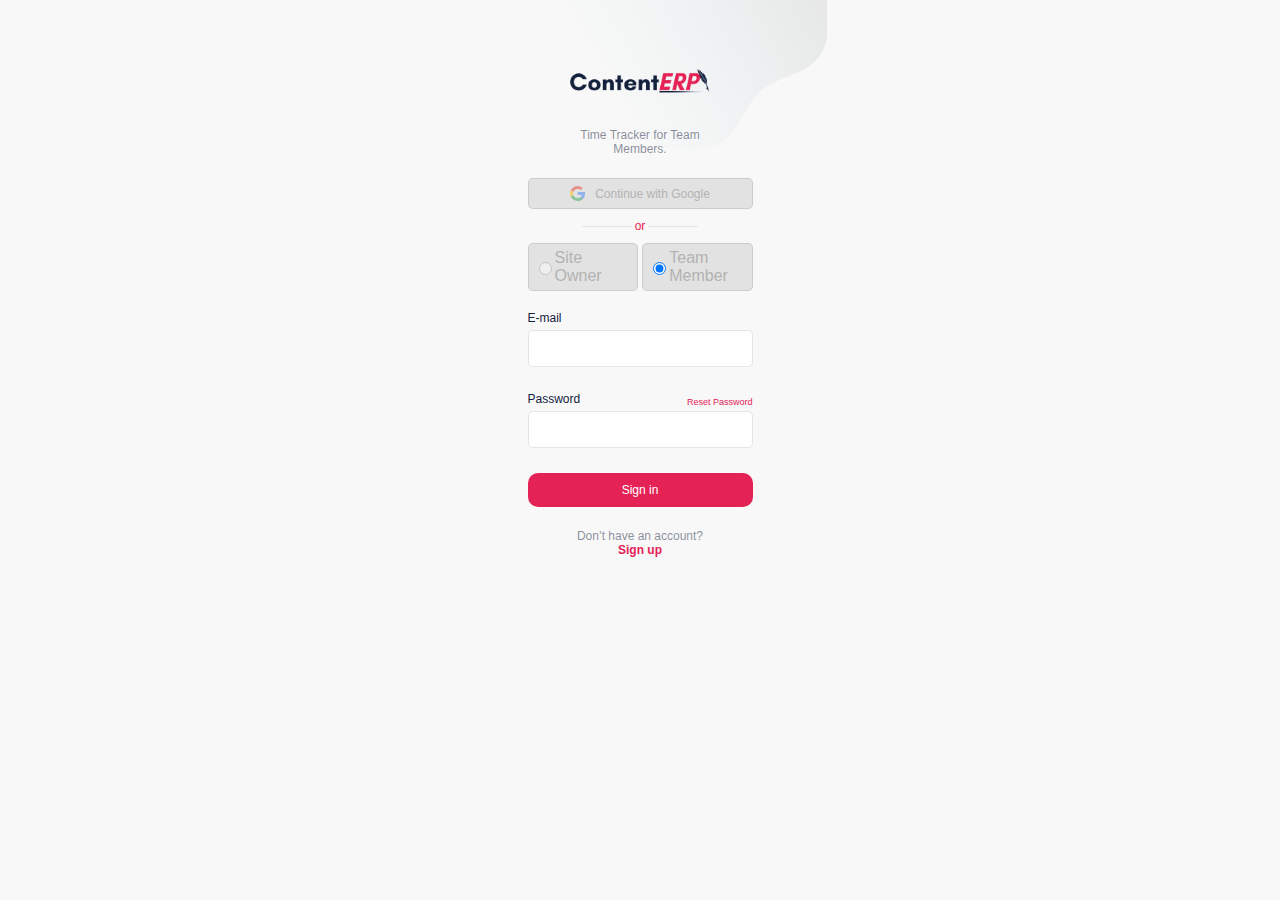
<file: index.html>
<!DOCTYPE html>
<html lang="en">
<head>
    <meta charset="UTF-8">
    <meta name="viewport" content="width=device-width, user-scalable=no, initial-scale=1.0, maximum-scale=1.0, minimum-scale=1.0">
    <meta http-equiv="X-UA-Compatible" content="ie=edge">
    <link rel="stylesheet" href="styles/login.css">
</head>
<body id="ce-extension">
<main class="ce-login">
    <header class="ce-login__header">
        <div class="ce-login__content">
            <div>
                <img alt="logo" width="140px" src="images/contenterp-app-logo.png">
            </div>
            <h3 class="ce-login__title">Time Tracker for Team Members.</h3>
        </div>
    </header>

    <div class="ce-login__content" id="main">
        <button class="ce-login__btn--google">
            <img class="ce-login__btn-icon" alt="Google icon" src="images/google-icon.svg">
            Continue with Google
        </button>
        <div class="ce-login__or">
            <span class="ce-login__line ce-login__line--left"></span>
            <span class="ce-login__or-word">or</span>
            <span class="ce-login__line ce-login__line--right"></span>
        </div>

        <div class="ce-login__account">
            <label class="ce-login__type">
                <input type="radio" name="userType" value="owner" required disabled> Site Owner
            </label>
            <label class="ce-login__type">
                <input type="radio" name="userType" value="writer" checked> Team Member
            </label>
        </div>

        <form id="loginForm" class="ce-login__form">
            <div class="ce-login__field">
                <label class="ce-login__label" for="email">E-mail</label>
                <input id="email" class="ce-login__input" type="email">
            </div>
            <div class="ce-login__field">
                <div>
                    <div class="ce-login__title">
                        <label class="ce-login__label" for="password">Password</label>
                        <span class="ce-login__reset">Reset Password</span>
                    </div>
                    <input id="password" class="ce-login__input" type="password">
                </div>
            </div>
            <button class="ce-login__btn--signin">Sign in</button>
        </form>
        <p class="ce-login__text">Don’t have an account?<span class="ce-login__signup">Sign up</span></p>
    </div>

    <div class="ce-login__choose-org" style="display: none;">
        <h4 class="ce-login__choose-org__title">Choose an org to log into</h4>
    </div>
</main>
<script src="scripts/login.js" type="module"></script>
</body>
</html>
</file>
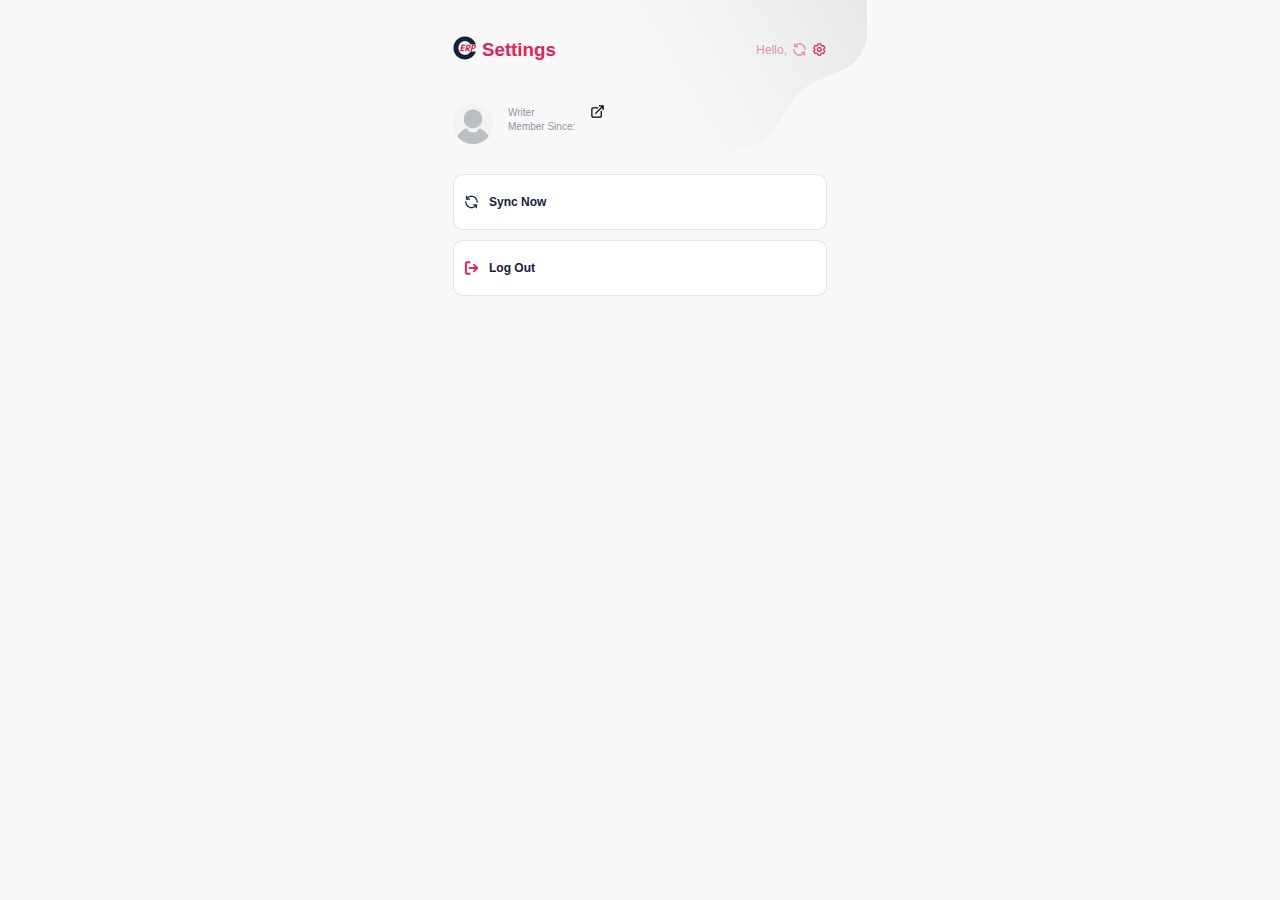
<file: settings.html>
<!DOCTYPE html>
<html lang="en">
<head>
    <meta charset="UTF-8">
    <meta content="width=device-width, user-scalable=no, initial-scale=1.0, maximum-scale=1.0, minimum-scale=1.0"
          name="viewport">
    <meta content="ie=edge" http-equiv="X-UA-Compatible">
    <link href="styles/global.css" rel="stylesheet">
    <link href="styles/settings.css" rel="stylesheet">
</head>
<body id="ce-extension">
<main class="ce-settings">
    <header class="ce-settings__header">
        <div class="ce-timetracking__page-heading">
            <a href="timetracking.html">
                <img id="cerp-icon" class="ce-timetracking__heading-icon" alt="app icon" src="images/icons/cerp-icon.png">
            </a>
            <h3 class="ce-timetracking__heading-title">Settings</h3>
        </div>
        <nav class="ce-timetracking__user-info">
            <h2 id="userName" class="ce-timetracking__username">Guest User</h2>
            <span class="ce-timetracking__link">
                <img id="sync-icon" alt="sync icon" src="images/icons/sync.svg">
            </span>
            <a href="./settings.html" class="ce-timetracking__link">
                <img alt="settings icon" src="images/icons/settings.svg">
            </a>
        </nav>
    </header>
    <section class="ce-settings__section">
        <div class="ce-settings__user-details">
            <img id="user-profile-picture" alt="" src="images/user-profile-picture.jpg">
            <div class="ce-user-details">
                <h2 class="ce-user-details__name"></h2>
                <span class="ce-user-details__role">Writer</span>
                <span class="ce-user-details__info" style="display: none;"></span>
                <span class="ce-user-details__member-since">Member Since:</span>
            </div>
            <a href="https://app.contenterp.com/" target="_blank">
                <img alt="" class="ce-user-details__link-icon" src="images/icons/external-link.svg">
            </a>
        </div>
    </section>
    <section class="ce-settings__section">
        <div id="sync" class="ce-settings__item">
            <div class="ce-settings__item--content">
                <img alt="" class="ce-settings__item--icon"
                     src="images/icons/settings-sync.svg">
                <h2 class="ce-settings__item--heading">Sync Now</h2>
            </div>
            <p id="last-synced" class="ce-settings__sync--info"></p>
        </div>
        <div class="ce-settings__item" id="logout">
            <div class="ce-settings__item--content">
                <img alt="" class="ce-settings__item--icon"
                     src="images/icons/logout.svg">
                <h2 class="ce-settings__item--heading">Log Out</h2>
            </div>
        </div>
    </section>
</main>
<script src="scripts/settings.js" type="module"></script>
</body>
</html>
</file>
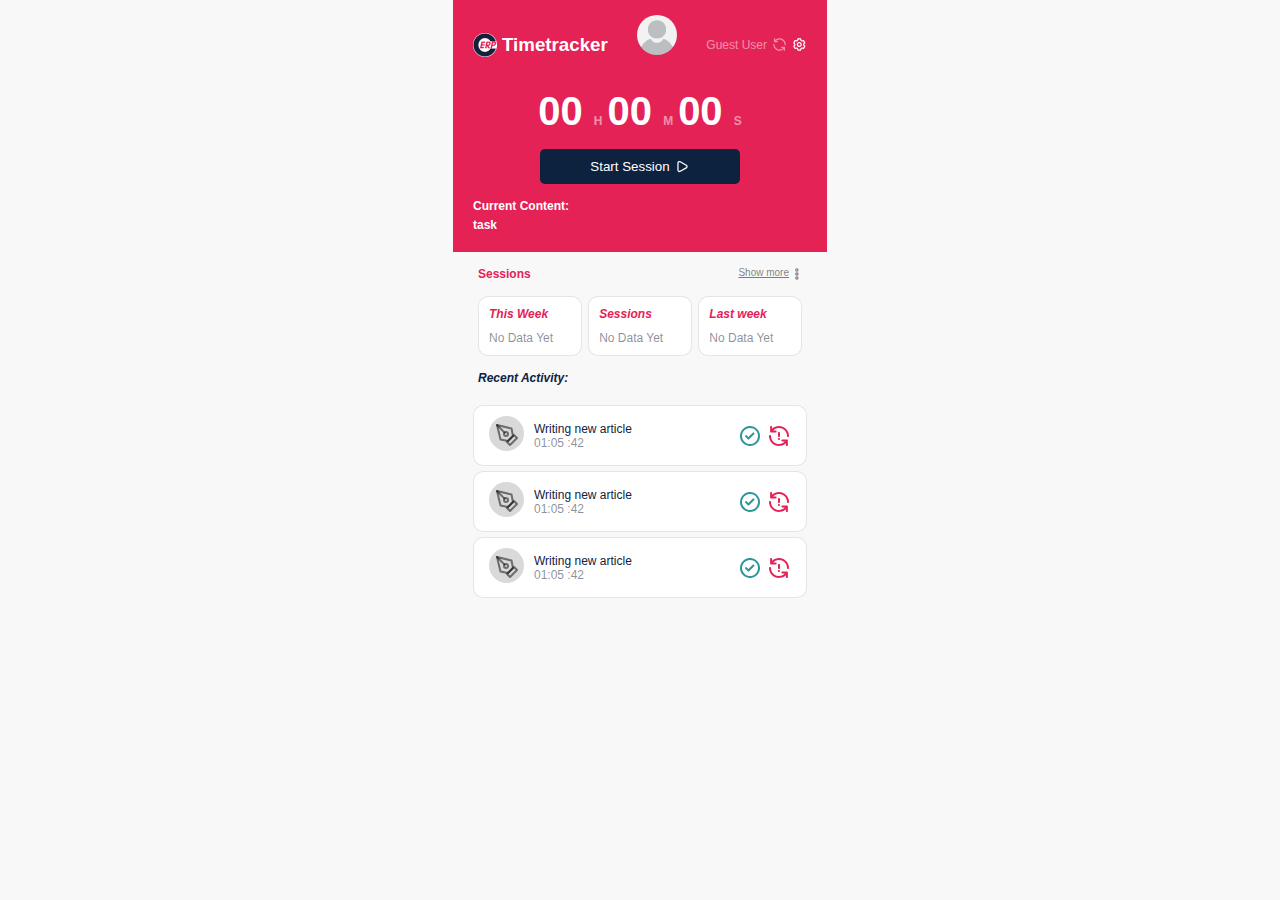
<file: timetracking.html>
<!DOCTYPE html>
<html lang="en">

<head>
    <meta charset="UTF-8">
    <meta content="width=device-width, user-scalable=no, initial-scale=1.0, maximum-scale=1.0, minimum-scale=1.0"
        name="viewport">
    <meta content="ie=edge" http-equiv="X-UA-Compatible">
    <link href="styles/global.css" rel="stylesheet">
    <link href="styles/timetracking.css" rel="stylesheet">
</head>

<body id="ce-extension">
    <main class="ce-timetracking">
        <header class="ce-timetracking__header">
            <div class="ce-timetracking__content">
                <div class="ce-timetracking__page-heading">
                    <img id="cerp-icon" class="ce-timetracking__heading-icon" alt="app icon" src="images/icons/cerp-icon.png">
                    <h3 class="ce-timetracking__heading-title">Timetracker</h3>
                </div>
                <div class="ce-timetracking__user-image">
                    <img id="user-profile-picture" class="ce-timetracking__user-profile-picture" alt="app icon" src="images/user-profile-picture.jpg">
                </div>
                <nav class="ce-timetracking__user-info">
                    <h2 id="userName" class="ce-timetracking__username">Guest User</h2>
                    <a href="javascript:void(0)" class="ce-timetracking__link">
                        <img id="sync-icon" alt="sync icon" src="images/icons/sync-white.svg">
                    </a>
                    <a href="settings.html" class="ce-timetracking__link">
                        <img alt="settings icon" src="images/icons/settings-white.svg">
                    </a>
                </nav>
            </div>
            <div class="ce-timetracking-timer">
                <div class="ce-timetracking-time">
                    <div class="ce-timer__segment">
                        <time class="ce-timer__digit" datetime="00:00:00" id="hours">
                            00
                        </time>
                        H
                    </div>
                    <div class="ce-timer__segment">
                        <time class="ce-timer__digit" datetime="00:00:00" id="minutes">00
                        </time>
                        M
                    </div>
                    <div class="ce-timer__segment">
                        <time class="ce-timer__digit" datetime="00:00:00" id="seconds">00
                        </time>
                        S
                    </div>
                </div>
                <div class="ce-task__actions">
                    <button class="ce-task__action" id="startTaskButton">
                        Start Session
                        <img alt="Start icon" class="ce-action__icon" src="images/icons/start-session.svg">
                    </button>
                    <button class="ce-task__action" id="pauseTaskButton">
                        <img alt="Start icon" class="ce-action__icon" src="images/icons/pause-session.svg">
                    </button>
                    <button class="ce-task__action" id="endTaskButton">
                        End Session
                        <img alt="End icon" class="ce-action__icon" src="images/icons/end-session.svg">
                    </button>
                </div>
                <div class="ce-timetracking__tasks">
                    <article class="ce-tasks__task">
                        <h5 class="ce-task__title" id="currentTask">
                            <span class="ce-task__title--main">Current Content:</span>
                            <span class="ce-task__title--task">task</span>
                        </h5>
                    </article>
                </div>
            </div>
        </header>
        <div class="ce-timetracking__sessions">
            <header class="ce-timetracking__sessions--title">
                <h4 class="ce-timetracking__sessions--heading">Sessions</h4>
                <a href="https://app.contenterp.com" target="_blank" class="ce-timetracking__sessions--subheading">Show
                    more <img alt="" src="images/icons/show-more.svg"></a>
            </header>
            <section class="ce-sessions__charts">
                <div class="ce-charts__card">
                    <h6 class="ce-charts__card--title">
                        This Week
                    </h6>
                    <div class="ce-charts__card--content">
                        <span class="ce-charts__card--highlight" id="week-tracked-time">No Data Yet</span>
                    </div>
                </div>
                <div class="ce-charts__card">
                    <h6 class="ce-charts__card--title">
                        Sessions
                    </h6>
                    <div class="ce-charts__card--content">
                        <span class="ce-charts__card--highlight" id="week-tracked-sessions">No Data Yet</span>
                    </div>
                </div>
                <div class="ce-charts__card">
                    <h6 class="ce-charts__card--title">
                        Last week
                    </h6>
                    <div class="ce-charts__card--content">
                        <span class="ce-charts__card--highlight" id="last-week-tracked-time">No Data Yet</span>
                    </div>
                </div>
            </section>
            <h6 class="ce-sessions__recent--activity">Recent Activity:</h6>
            <section class="ce-sessions__past--sessions">
                <article class="ce-sessions__session">
                    <div class="ce-sessions__session--title">
                        <div>
                            <img alt="Edit icon" src="images/edit.svg">
                        </div>
                        <h5 class="ce-sessions__session--task">
                            Writing new article<span class="ce-sessions__session--highlight">01:05
                                :42</span>
                        </h5>
                    </div>
                    <div class="ce-sessions__session--actions">
                        <img alt="" src="images/icons/correct.svg">
                        <img alt="" src="images/icons/sync-exclamation.svg">
                    </div>
                </article>
                <article class="ce-sessions__session">
                    <div class="ce-sessions__session--title">
                        <div>
                            <img alt="Edit icon" src="images/edit.svg">
                        </div>
                        <h5 class="ce-sessions__session--task">
                            Writing new article<span class="ce-sessions__session--highlight">01:05
                                :42</span>
                        </h5>
                    </div>
                    <div class="ce-sessions__session--actions">
                        <img alt="" src="images/icons/correct.svg">
                        <img alt="" src="images/icons/sync-exclamation.svg">
                    </div>
                </article>
                <article class="ce-sessions__session">
                    <div class="ce-sessions__session--title">
                        <div>
                            <img alt="Edit icon" src="images/edit.svg">
                        </div>
                        <h5 class="ce-sessions__session--task">
                            Writing new article<span class="ce-sessions__session--highlight">01:05
                                :42</span>
                        </h5>
                    </div>
                    <div class="ce-sessions__session--actions">
                        <img alt="" src="images/icons/correct.svg">
                        <img alt="" src="images/icons/sync-exclamation.svg">
                    </div>
                </article>
            </section>

    </main>
    <script src="scripts/timetracking.js" type="module"></script>
</body>

</html>
</file>
<file: styles/login.css>
@import url('https://fonts.googleapis.com/css2?family=Lexend:ital,wght@500;0,700;1,400;1,700&display=swap');

body#ce-extension {
    background-color: #f8f8f8;
    box-sizing: border-box;
    display: flex;
    font-family: 'Fira Sans', sans-serif;
    justify-content: center;
    margin: 0;
    padding: 0;
}

.ce-login {
    align-items: center;
    display: flex;
    flex-direction: column;
    height: 599px;
    max-height: 600px;
    max-width: 375px;
    position: relative;
    width: 374px;
}

.ce-login__header {
    align-items: center;
    display: flex;
    flex-direction: column;
}

.ce-login__header::after {
    background-image: url("../images/header-abstract-shape.svg");
    background-position: top right;
    background-repeat: no-repeat;
    content: "";
    height: 100%;
    position: absolute;
    width: 100%;
}

.ce-login__title {
    color: #14213d80;
    font-size: 12px;
    font-weight: 400;
    text-align: center;
    width: 160px;
}

.ce-login__content {
    align-items: center;
    display: flex;
    flex-direction: column;
    justify-content: space-between;
    max-width: 225px;
    padding-top: 60px;
    row-gap: 10px;
    width: 90%;
    z-index: 1;
}

.ce-login__content#main {
    padding-top: 10px;
}

.ce-login__btn--google {
    align-items: center;
    background-color: #e2e2e2;
    border: 1px solid #0000001a;
    border-radius: 5px;
    color: #b2b2b2;
    cursor: pointer;
    display: flex;
    font-family: 'Fira Sans', sans-serif;
    font-size: 12px;
    font-weight: 500;
    justify-content: center;
    padding: 7px;
    width: 100%;
    pointer-events: none;
}

.ce-login__btn-icon {
    margin-right: 10px;
    opacity: 0.5;
}

.ce-login__or {
    align-items: center;
    display: flex;
    justify-content: center;
}

.ce-login__line {
    background-color: #9993;
    height: 1px;
    width: 50px;
}

.ce-login__line--left {
    margin-right: 3px;
}

.ce-login__line--right {
    margin-left: 3px;
}

.ce-login__or-word {
    color: #eb1e4b;
    display: inline-block;
    font-size: 12px;
    font-weight: 500;
}

.ce-login__account {
    width: 100%;
    display: flex;
    justify-content: space-between;
    column-gap: 2%;
    margin-bottom: 10px;
}

.ce-login__type {
    background-color: #e2e2e2;
    color: #b2b2b2;
    padding: 5px;
    border-radius: 5px;
    display: flex;
    align-items: center;
    justify-content: center;
    width: 48%;
    border: 1px solid #0000001a;
}

.ce-login__form {
    column-gap: 40px;
    display: flex;
    flex-direction: column;
    justify-content: space-between;
    max-width: 225px;
    row-gap: 25px;
    width: 100%;
}

.ce-login__field {
    display: flex;
    flex-direction: column;
}

.ce-login__label {
    color: #14213d;
    font-size: 12px;
    font-weight: 400;
    margin-bottom: 5px;
}

.ce-login__input {
    border: 1px solid rgba(0, 0, 0, 0.10);
    border-radius: 5px;
    box-sizing: border-box;
    outline-color: #e42256;
    padding: 10px;
    width: 100%;
}

.ce-login__title {
    align-items: center;
    display: flex;
    flex-direction: row;
    justify-content: space-between;
    width: 100%;
}

.ce-login__reset {
    color: #e42256;
    cursor: pointer;
    font-size: 9px;
    font-weight: 400;
}

.ce-login__btn--signin {
    background: #e42256;
    border: none;
    border-radius: 10px;
    color: #fff;
    cursor: pointer;
    font-size: 12px;
    font-weight: 500;
    outline: none;
    padding: 10px;
}

.ce-login__text {
    color: #14213d80;
    font-size: 12px;
    font-weight: 400;
}

.ce-login__signup {
    color: #e42256;
    cursor: pointer;
    display: block;
    font-size: 12px;
    font-weight: 700;
    padding-bottom: 25px;
    text-align: center;
}

.ce-login__choose-org {
    display: flex;
    flex-direction: column;
    row-gap: 10px;
    width: 90%;
    max-width: 225px;
}

.ce-login__choose-org__title {
    text-align: center;
    font-style: italic;
    font-size: 1.2em;
}

.ce-login__org {
    align-items: center;
    background-color: #fff;
    border: 1px solid #0000001a;
    border-radius: 5px;
    color: #000;
    cursor: pointer;
    display: flex;
    font-family: 'Fira Sans', sans-serif;
    font-size: 12px;
    font-weight: 500;
    justify-content: center;
    padding: 15px;
    width: 100%;
    z-index: 1;
}

.ce-login__org:hover {
    background-color: #E42256;
    color: #fff;
}
</file>
<file: styles/global.css>
#cerp-icon {
    width: 24px;
    height: 24px;
}

#user-profile-picture {
    width: 40px;
    height: 40px;
    border-radius: 50%;
    object-fit: cover;
}

#sync-icon {
    width: 15px;
    height: 15px;
}
</file>
<file: styles/settings.css>
@import url('https://fonts.googleapis.com/css2?family=Lexend:ital,wght@500;0,700;1,400;1,700&display=swap');

body#ce-extension {
    background-color: #f8f8f8;
    box-sizing: border-box;
    display: flex;
    font-family: 'Fira Sans', sans-serif;
    justify-content: center;
    margin: 0;
    padding: 0;
}

.ce-settings {
    display: flex;
    flex-direction: column;
    height: 599px;
    max-height: 600px;
    max-width: 375px;
    padding-left: 20px;
    padding-right: 20px;
    position: relative;
    width: 100%;
    width: 374px;
    /* background-color: red; */
}

.ce-settings::before {
    background-image: url("../images/header-abstract-shape.svg");
    background-position: top right;
    background-repeat: no-repeat;
    content: "";
    height: 100%;
    position: absolute;
    width: 100%;
    z-index: -1;
}

.ce-settings__header {
    display: flex;
    justify-content: space-between;
    margin-bottom: 25px;
    padding-top: 20px;
}

.ce-timetracking__page-heading {
    display: flex;
    justify-content: center;
    align-items: center;
    column-gap: 5px;
}

.ce-timetracking__heading-title {
    color: #e42256;
    font-weight: 700;
}

.ce-timetracking__user-info {
    column-gap: 5px;
    display: flex;
    justify-content: space-between;
    align-items: center;
}

.ce-timetracking__username {
    color: #e4225680;
    font-size: 12px;
    font-weight: 400;
    margin: 0;
}

.ce-timetracking__link {
    display: inline-flex;
}

.ce-settings__user-details {
    align-items: flex-start;
    column-gap: 15px;
    display: flex;
    margin-bottom: 30px;
}

.ce-user-details {
    display: flex;
    flex-direction: column;
    height: 100%;
    row-gap: 3px;
}

.ce-user-details__name {
    color: #14213D;
    font-size: 12px;
    font-weight: 700;
    margin: 0;
}

.ce-user-details span {
    color: #14213d80;
    display: block;
    font-size: 10px;
    font-weight: 400;
}

.ce-user-details__member-since {
    color: #14213d40;
}

.ce-user-details__link-icon {
    cursor: pointer;
}

.ce-settings__section {
    display: flex;
    flex-direction: column;
    row-gap: 10px;
}

.ce-settings__item {
    background: #fff;
    border: 1px solid #0000001a;
    border-radius: 10px;
    cursor: pointer;
    display: flex;
    justify-content: space-between;
    padding: 10px;
}

.ce-settings__item--content {
    column-gap: 10px;
    display: flex;
}

.ce-settings__item--heading {
    color: #14213D;
    font-size: 12px;
    font-weight: 700;
    white-space: nowrap;
}

.ce-settings__item:hover .ce-settings__item--heading {
    color: #e42256;
}

.ce-settings__sync--info {
    color: #14213d40;
    font-size: 10px;
    font-weight: 400;
}
</file>
<file: styles/timetracking.css>
@import url('https://fonts.googleapis.com/css2?family=Lexend:ital,wght@500;0,700;1,400;1,700&display=swap');

body#ce-extension {
    background-color: #f8f8f8;
    box-sizing: border-box;
    display: flex;
    font-family: 'Fira Sans', sans-serif;
    justify-content: center;
    margin: 0;
    padding: 0;
}

body#ce-extension * {
    box-sizing: border-box;
}

.ce-timetracking {
    align-items: center;
    display: flex;
    flex-direction: column;
    height: 599px;
    max-height: 600px;
    max-width: 375px;
    position: relative;
    width: 374px;
}

.ce-timetracking__header {
    background-color: #e42256;
    position: relative;
    width: 100%;
}

.ce-timetracking__header::before {
    background-image: url("../images/header-abstract-shape.svg");
    background-position: top right;
    background-repeat: no-repeat;
    content: "";
    height: 100%;
    position: absolute;
    width: 100%;
    z-index: -1;
}

#endTaskButton {
    display: none;
}

.ce-timetracking__content {
    display: flex;
    justify-content: space-between;
    padding: 15px 20px;
}

.ce-timetracking__page-heading {
    display: flex;
    justify-content: center;
    align-items: center;
    column-gap: 5px;
}

.ce-timetracking__heading-title {
    color: #fff;
    font-weight: 700;
}

.ce-timetracking__user-info {
    column-gap: 5px;
    display: flex;
    justify-content: space-between;
    align-items: center;
}

.ce-timetracking__username {
    color: #ffffff80;
    font-size: 12px;
    font-weight: 400;
    margin: 0;
}

.ce-timetracking__link {
    display: inline-flex;
}

.ce-timetracking-timer {
    display: flex;
    flex-direction: column;
    row-gap: 15px;
    padding: 0 20px 15px;
}

.ce-timetracking-time {
    column-gap: 5px;
    display: flex;
    justify-content: center;
}

.ce-timer__segment {
    color: #ffffff80;
    font-size: 12px;
    font-weight: 700;
}

.ce-timer__digit {
    color: #FFF;
    font-size: 40px;
    font-weight: 700;
}

.ce-timetracking__tasks {
    display: flex;
    flex-direction: column;
    justify-content: center;
}

#main-task-container {
    display: flex;
    justify-content: space-between;
    column-gap: 10px;
}

.ce-task__title--main {
    opacity: 0.75;
    font-weight: 400;
}

.ce-tasks__task {
    column-gap: 5px;
    display: flex;
    justify-content: flex-start;
    margin-bottom: 5px;
}

.ce-task__emptybox {
    display: inline-block;
    width: 12px;
    height: 12px;
}

.ce-task__checkmark, .ce-task__emptybox {
    background-color: white;
    padding: 2px;
    border-radius: 2px;
}

.ce-task__title {
    color: #FFF;
    font-size: 12px;
    font-weight: 700;
    margin: 0;
}

.ce-task__title--main {
    flex-grow: 1;
    align-items: center;
    color: #fff;
    column-gap: 5px;
    display: flex;
    font-weight: 700;
    margin-bottom: 5px;
    opacity: 1;
    text-align: left;
    text-transform: capitalize;
}

.ce-task__title--main::after {
    background-color: white;
    content: "";
    display: block;
    flex-grow: 1;
    height: 1px;
    opacity: 0.5;
}
.ce-task__actions {
    column-gap: 5px;
    display: flex;
    align-items: center;
    justify-content: center;
}

.ce-task__action {
    align-items: center;
    justify-content: center;
    background: #0d223f;
    border: none;
    color: #fff;
    cursor: pointer;
    display: flex;
    outline: none;
    margin: 0;
    padding: 0;
    width: 200px;
    height: 35px;
    border-radius: 5px;
    column-gap: 5px;
}

#pauseTaskButton {
    display: none;
}

.ce-action__icon {
    cursor: pointer;
}

.ce-timetracking__sessions {
    width: 100%;
    padding-right: 20px;
    padding-left: 20px;
    padding-bottom: 15px;
    display: flex;
    flex-direction: column;
    row-gap: 15px;
}

.ce-timetracking__sessions--title {
    display: flex;
    justify-content: space-between;
    margin: 15px 0 0;
    padding: 0 5px;
}

.ce-timetracking__sessions--heading {
    color: #E42256;
    font-size: 12px;
    font-weight: 600;
    margin: 0;
}

.ce-timetracking__sessions--subheading {
    color: #00000080;
    cursor: pointer;
    display: flex;
    font-size: 10px;
    font-weight: 400;
    margin: 0;
    white-space: nowrap;
}

.ce-sessions__charts {
    align-items: flex-start;
    display: flex;
    justify-content: space-between;
    padding-left: 5px;
    padding-right: 5px;
}

.ce-charts__card {
    background: #fff;
    border: 1px solid #0000001a;
    border-radius: 10px;
    padding: 10px;
    width: 32%;
}

.ce-charts__card--title,
.ce-sessions__recent--activity {
    align-items: center;
    color: #e42256;
    display: flex;
    font-size: 12px;
    font-style: italic;
    font-weight: 700;
    justify-content: space-between;
    margin: 0 0 10px;
}

.ce-sessions__recent--activity {
    color: #0d223f;
    margin: 0;
    padding-right: 5px;
    padding-left: 5px;
}

.ce-charts__card--content {
    color: #14213d;
    font-size: 16px;
    font-weight: 700;
}

.ce-charts__card--highlight {
    color: #14213d80;
    display: block;
    font-size: 12px;
    font-weight: 400;
}

.ce-sessions__session {
    align-items: center;
    background: #fff;
    border: 1px solid rgba(0, 0, 0, 0.10);
    border-radius: 10px;
    display: flex;
    justify-content: space-between;
    margin-top: 5px;
    padding: 10px 15px;
}

.ce-sessions__session--title {
    align-items: center;
    column-gap: 10px;
    display: flex;
}

.ce-sessions__session--task {
    color: #14213D;
    font-size: 12px;
    font-weight: 500;
    margin: 0;
}

.ce-sessions__session--highlight {
    color: #14213d80;
    display: block;
    font-size: 12px;
    font-weight: 400;
}

.ce-sessions__session--actions {
    align-items: center;
    column-gap: 5px;
    display: flex;
}
</file>
